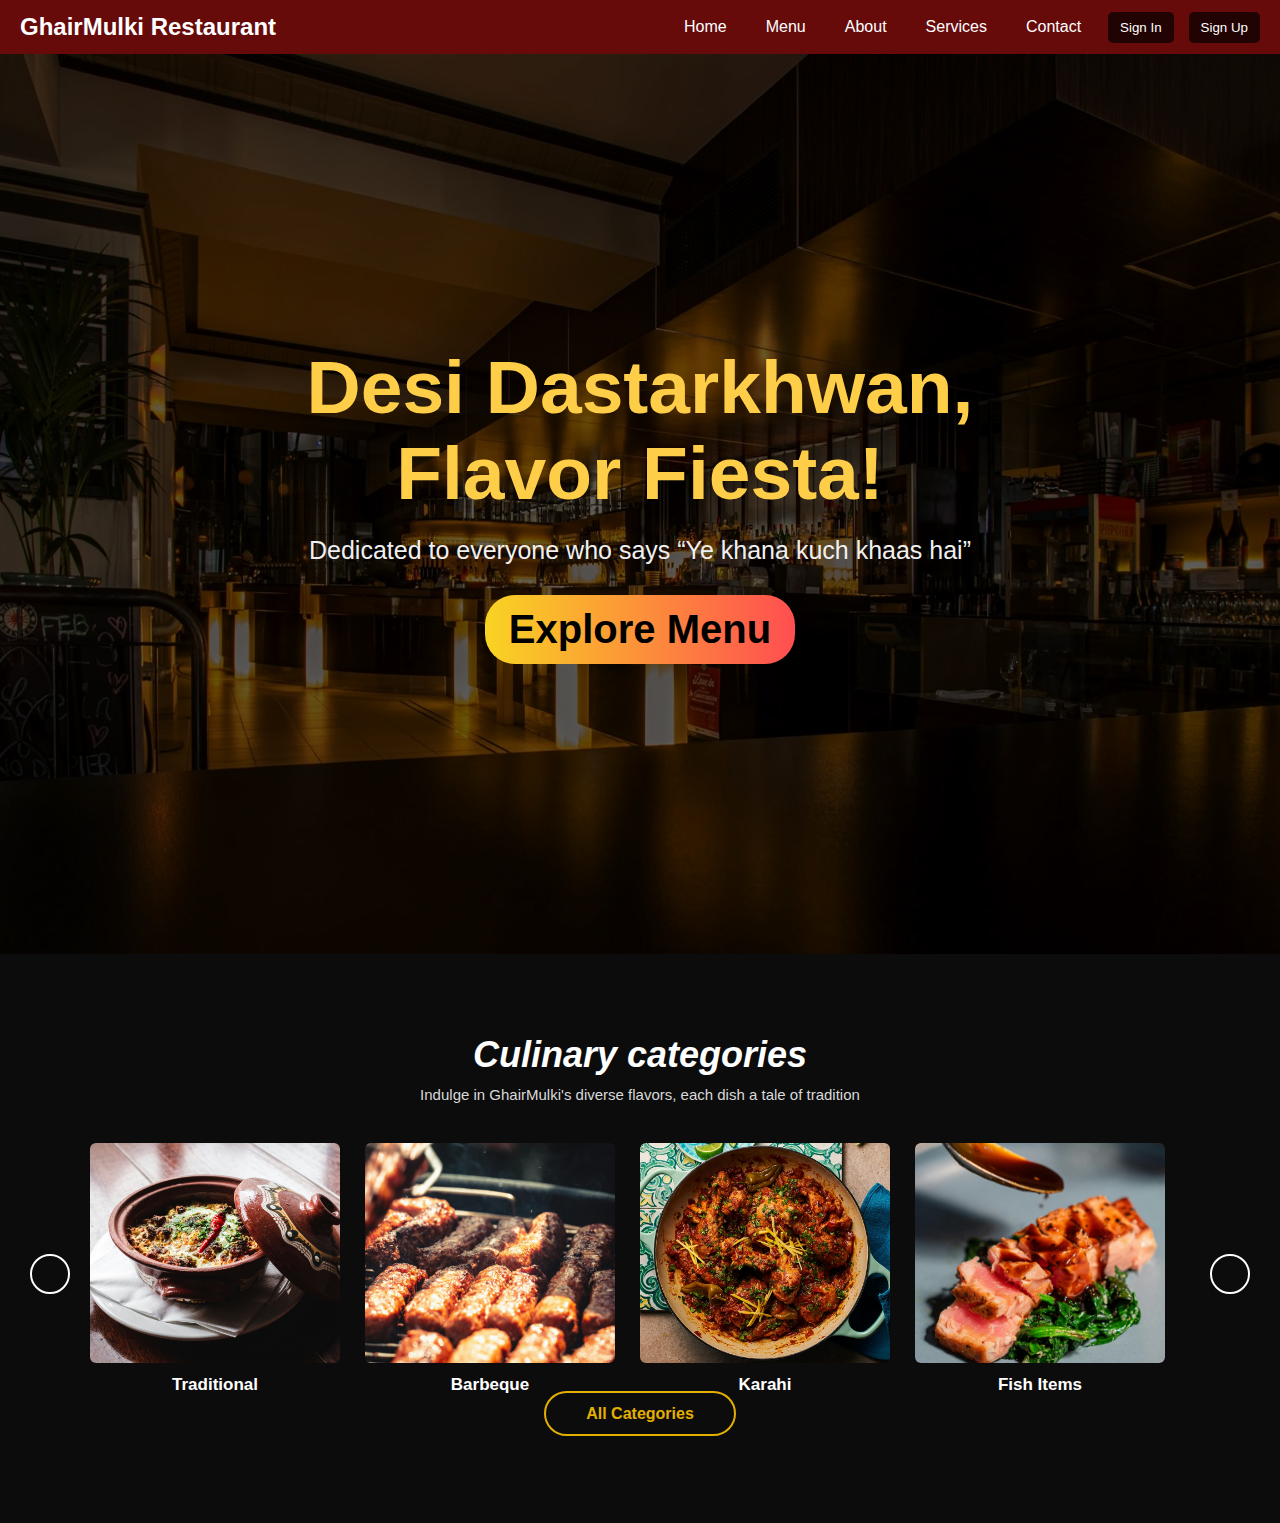
<file: index.html>
<!DOCTYPE html>
<html lang="en">
<head>
  <meta charset="UTF-8" />
  <meta name="viewport" content="width=device-width, initial-scale=1.0" />
  <title>GhairMulki Restaurant - Home</title>
</head>
<link rel="stylesheet" href="style.css">
<body>

  <header>
    <div class="logo">GhairMulki Restaurant</div>
    <div class="menu-toggle" onclick="toggleMenu()">
      <div></div><div></div><div></div>
    </div>
    <nav id="navbar">
      <a href="index.html" class="active">Home</a>
      <a href="Menu.html">Menu</a>
      <a href="#">About</a>
      <a href="#">Services</a>
      <a href="#">Contact</a>
      <button onclick="openPopup('signinPopup')">Sign In</button>
      <button onclick="openPopup('signupPopup')">Sign Up</button>
    </nav>
  </header>


  <section class="hero">
    <div class="hero-content">
      <h1>Desi Dastarkhwan,<br>Flavor Fiesta!</h1>
      <p>Dedicated to everyone who says “Ye khana kuch khaas hai”</p>
      <a href="Menu.html" class="hero-btn">Explore Menu</a>
    </div>
  </section>

  
  <section class="categories">
   
    <h2>Culinary categories</h2>
    <p class="sub">Indulge in GhairMulki's diverse flavors, each dish a tale of tradition</p>

    <div class="carousel-wrapper">
      <button class="nav-btn prev"><i class="fa fa-chevron-left"></i></button>

      <div class="carousel-track" id="catTrack">
        
        <div class="cat-card">
          <img src="Traditional_Food.jpg" alt="Traditional dishes" />
          <span>Traditional</span>
        </div>
       
        <div class="cat-card">
          <img src="BBQ.jpg" alt="Barbeque" />
          <span>Barbeque</span>
        </div>
        
        <div class="cat-card">
          <img src="Chicken-Karahi-847828f.jpg" alt="Karahi" />
          <span>Karahi</span>
        </div>
        
        <div class="cat-card">
          <img src="Fish_items.jpg" alt="Fish items" />
          <span>Fish Items</span>
        </div>
       
        <div class="cat-card">
          <img src="Sweets.jpg" alt="Sweets" />
          <span>Sweets</span>
        </div>
        
        <div class="cat-card">
          <img src="Tndoor.jpg" alt="Tandoor" />
          <span>Tandoor</span>
        </div>
      </div>

      <button class="nav-btn next"><i class="fa fa-chevron-right"></i></button>
    </div>

    <a href="Menu.html" class="all-btn">All Categories</a>
  </section>

 
  <div class="popup" id="signinPopup">
    <div class="popup-content">
      <span class="close-btn" onclick="closePopup('signinPopup')">&times;</span>
      <h2>Sign In</h2>
      <input type="text" placeholder="Email" />
      <input type="password" placeholder="Password" />
      <button>Login</button>
    </div>
  </div>

  <div class="popup" id="signupPopup">
    <div class="popup-content">
      <span class="close-btn" onclick="closePopup('signupPopup')">&times;</span>
      <h2>Sign Up</h2>
      <input type="text" placeholder="Name" />
      <input type="email" placeholder="Email" />
      <input type="password" placeholder="Password" />
      <button>Register</button>
    </div>
  </div>

  
  <script>
    
    function toggleMenu(){ 
      document.getElementById("navbar").classList.toggle("active"); 
    }

   
    function openPopup(id){
      document.getElementById(id).style.display = "flex"; 

    }
    function closePopup(id){ 
      document.getElementById(id).style.display = "none"; 
    }

    const track = document.getElementById("catTrack");
    const nextBtn = document.querySelector(".next");
    const prevBtn = document.querySelector(".prev");
    const cardWidth = 275;  

    nextBtn.addEventListener("click", ()=> track.scrollBy(
      { 
      left: cardWidth, behavior:"smooth" }
    )
    );
    prevBtn.addEventListener("click", ()=> track.scrollBy(
      { 
      left: -cardWidth, behavior:"smooth" }
    )
    );
  </script>
</body>
</html>
</file>
<file: style.css>
*, *::before, *::after { 
      box-sizing: border-box;
      margin: 0; 
      padding: 0; 
      }
    body { 
      font-family: Arial, sans-serif; 
      background:#0c0c0c; 
      color:#fff; 
    }

    header{
      background:#bb090986;
      padding:10px 20px;
      display:flex; 
      justify-content:space-between;
      align-items:center;
      position:relative; 
      z-index:10;
    }
    .logo{
       font-size:24px;
       font-weight:bold; 
      }

    nav{ 
      display:flex; 
      gap:15px; 
      align-items:center;
    }
    nav a{ 
      color:#fff; 
      text-decoration:none; 
      padding:8px 12px; 
    }
    nav a:hover{ 
      background:#707070; 
      border-radius:4px; 
    }

    .menu-toggle{
       display:none; 
       flex-direction:column; 
       cursor:pointer; 
      }
    .menu-toggle div{
       width:25px; 
       height:3px; 
       background:#fff;
       margin:4px 0; 
      }

    button{
      background:#000000ab; 
      color:#fff; 
      border:none; 
      padding:8px 12px;
      border-radius:5px;
      cursor:pointer;
    }

    /*  HERO  */
    .hero{
      height:100vh; 
      display:flex; 
      align-items:center; 
      justify-content:center;
      background:url("Restaurant.jpg") center/cover no-repeat;
      position:relative; 
      text-align:center;
    }
    .hero::before{
      content:""; 
      position:absolute; 
      inset:0; 
      background:rgba(0,0,0,.6);
    }
    .hero-content{ 
      position:relative; 
      z-index:2; 
      max-width:700px; }
    .hero h1{ 
      font-size:75px; 
      color:#ffce48; 
      margin-bottom:20px; 
    }
    .hero p{ 
      font-size:25px; 
      margin-bottom:30px;
      color:#f0f0f0; 
      }
    .hero-btn{
      display:inline-block; 
      padding:12px 24px; 
      font-size:40px; 
      font-weight:bold;
      border-radius:30px; 
      text-decoration:none; 
      color:#000;
      background:linear-gradient(to right,#f9d423,#ff4e50);
    }
    .hero-btn:hover{ 
      background:linear-gradient(to right,#ff4e50,#f9d423); 
    }

    /* CULINARY CATEGORIES SECTION*/
    .categories{
      position:relative;
      padding:80px 5% 100px; 
      text-align:center;
    }

    /* ornamental corner graphics */
    .decor{
      position:absolute; 
      width:70px; 
      pointer-events:none;
    }
    .decor.tl{ 
      top:0; 
      left:0; 
    }
    .decor.tr{ 
      top:0; 
      right:0; 
      transform:scaleX(-1); 
    }
    .decor.bl{ 
      bottom:0; 
      left:0; 
      transform:scaleY(-1); 
    }
    .decor.br{ 
      bottom:0; 
      right:0; 
      transform:scale(-1,-1); 
    }

    .categories h2{ 
      font-size:36px; 
      font-style:italic;
      margin-bottom:10px; 
    }
    .categories p.sub{ 
      font-size:15px; 
      color:#d9d9d9; 
      margin-bottom:40px; 
    }

    /*  carousel layout  */
    .carousel-wrapper{
      position:relative;
      max-width:1100px; 
      margin:0 auto;
    }
    .carousel-track{
      display:flex; 
      gap:25px;
      overflow-x:auto; 
      scroll-behavior:smooth; 
      padding-bottom:10px;
    }
    .carousel-track::-webkit-scrollbar{ 
      display:none; 
    }

    .cat-card{
      min-width:250px; 
      flex:0 0 250px;
      display:flex; 
      flex-direction:column; 
      align-items:center;
    }
    .cat-card img{
      width:250px; 
      height:220px; 
      object-fit:cover; 
      border-radius:6px;
    }
    .cat-card span{ 
      margin-top:12px; 
      font-size:17px; 
      font-weight:600; 
    }

    /* arrow buttons */
    .nav-btn{
      position:absolute; 
      top:50%; 
      transform:translateY(-50%);
      width:40px; 
      height:40px;
      border:2px solid #fff; 
      border-radius:50%;
      background:transparent; 
      color:#fff; 
      cursor:pointer;
      display:flex; 
      align-items:center; 
      justify-content:center;
    }
    .nav-btn:hover{ 
      background:#e4b000; 
      color:#000; 
      border-color:#e4b000; }
    .prev{ 
      left:-60px; 
    } 
    .next{ 
      right:-60px;
   }

    /* “All Categories” button */
    .all-btn{
      margin-top:100px; 
      padding:12px 40px; 
      border-radius:28px;
      font-weight:bold; 
      color:#e4b000; 
      border:2px solid #e4b000;
      background:transparent; 
      text-decoration:none; 
      transition:.3s;
    }
    .all-btn:hover{ 
      background:#e4b000;
      color:#000; 
      }

    /*  POPUPS  */
    .popup{
      display:none; 
      position:fixed; 
      inset:0; 
      background:rgba(0,0,0,.6);
      align-items:center; 
      justify-content:center; 
      z-index:1000;
    }
    .popup-content{
      background:#fff; 
      color:#333; 
      padding:30px; 
      border-radius:8px;
      width:90%; 
      max-width:400px; 
      position:relative;
    }
    .popup-content h2{ 
      margin-bottom:20px; 
    }
    .popup-content input{
     width:100%; 
     padding:10px; 
     margin:10px 0; 
    }
    .close-btn{ 
      position:absolute; 
      top:10px; 
      right:15px; 
      cursor:pointer; 
    }

    /*  RESPONSIVE NAV  */
    @media(max-width:768px){
      .menu-toggle{ 
        display:flex;
       }
      nav{
        position:absolute; 
        top:60px; 
        right:20px; 
        background:#333;
        flex-direction:column; 
        padding:15px; 
        border-radius:8px; 
        display:none;
      }
      nav.active{ 
        display:flex; 
      }
      .prev,.next{ 
        display:none; 
      }          /* hide arrows on phone */
      .carousel-track{ 
        gap:15px; 
      }
    }
    :root {
      --gold: #e4b000;
      --bg-dark: #0c0c0c;
      --card-dark: #000;
    }
    *,*::before,*::after{
      box-sizing:border-box;
    }
    body{
        margin:0;
        font-family:Arial, sans-serif;
        background:var(--bg-dark);color:#fff;
    }
    a{
        color:inherit;
        text-decoration:none;
    }
    /* HERO */
    .menu-banner{
        background:url("Food Background.jpg") center/cover no-repeat;
    height:300px;display:flex;
    align-items:center;
    justify-content:center;}
    .menu-banner h1{font-size:40px;
        background:rgba(0,0,0,.6);
        padding:15px 30px;
        border-radius:10px;
    }

    /* CATEGORY BAR */
    .category-bar{
        background:var(--gold);
        padding:15px 10px;
        overflow-x:auto;
        white-space:nowrap;
        display:flex;gap:30px;
        font-weight:bold;
    }
    .category-bar a{color:#000;}
    .category-bar a.active,.category-bar a:hover{
        border-bottom:2px solid #000;}
    @media(max-width:768px)
    {.category-bar
        {font-size:14px;gap:16px;}
    }

    /* MENU  */
    .menu-section{padding:60px 5%;}
    .section-title{text-align:center;
        font-size:28px;
        margin:0 auto 40px;
        padding:10px 0;
        width:80%;border-top:1px solid #333;
        border-bottom:1px solid #333;
    }
    .menu-grid{
      display:grid;
      grid-template-columns:repeat
      (
        auto-fit,minmax(200px,1fr)
        );
        gap:30px;
        justify-items:center;
      }
    .menu-card{
      width:100%;
      background:var(--card-dark);
      border-radius:8px;
      text-align:center;
      padding:15px;transition:.3s;
    }
    .menu-card:hover{
      transform:translateY(-6px);
    }
    .menu-card img{
      width:100%;
      height:160px;
      object-fit:cover;
      border-radius:4px;
    }
    .menu-card h3{
      margin:12px 0 6px;
      font-size:16px;
      font-weight:600;
    }
    .price{
      font-size:14px;
      color:var(--gold);
      margin-bottom:8px;
    }
    .stock{
      font-size:12px;
      color:#a7a7a7;
      margin-bottom:8px;
    }
    .add-btn{
      display:inline-flex;
      align-items:center;
      justify-content:center;
      width:28px;
      height:28px;
      border:1px solid var(--gold);
      border-radius:50%;
      background:transparent;
      color:var(--gold);
      cursor:pointer;
      transition:.25s;
    }
    .add-btn:hover{
      background:var(--gold);
      color:#000;
    }
    .menu-card.out-of-stock img{
      opacity:.4;
    }
    .menu-card.out-of-stock .add-btn{
      pointer-events:none;
      opacity:.4;
    }
</file>
